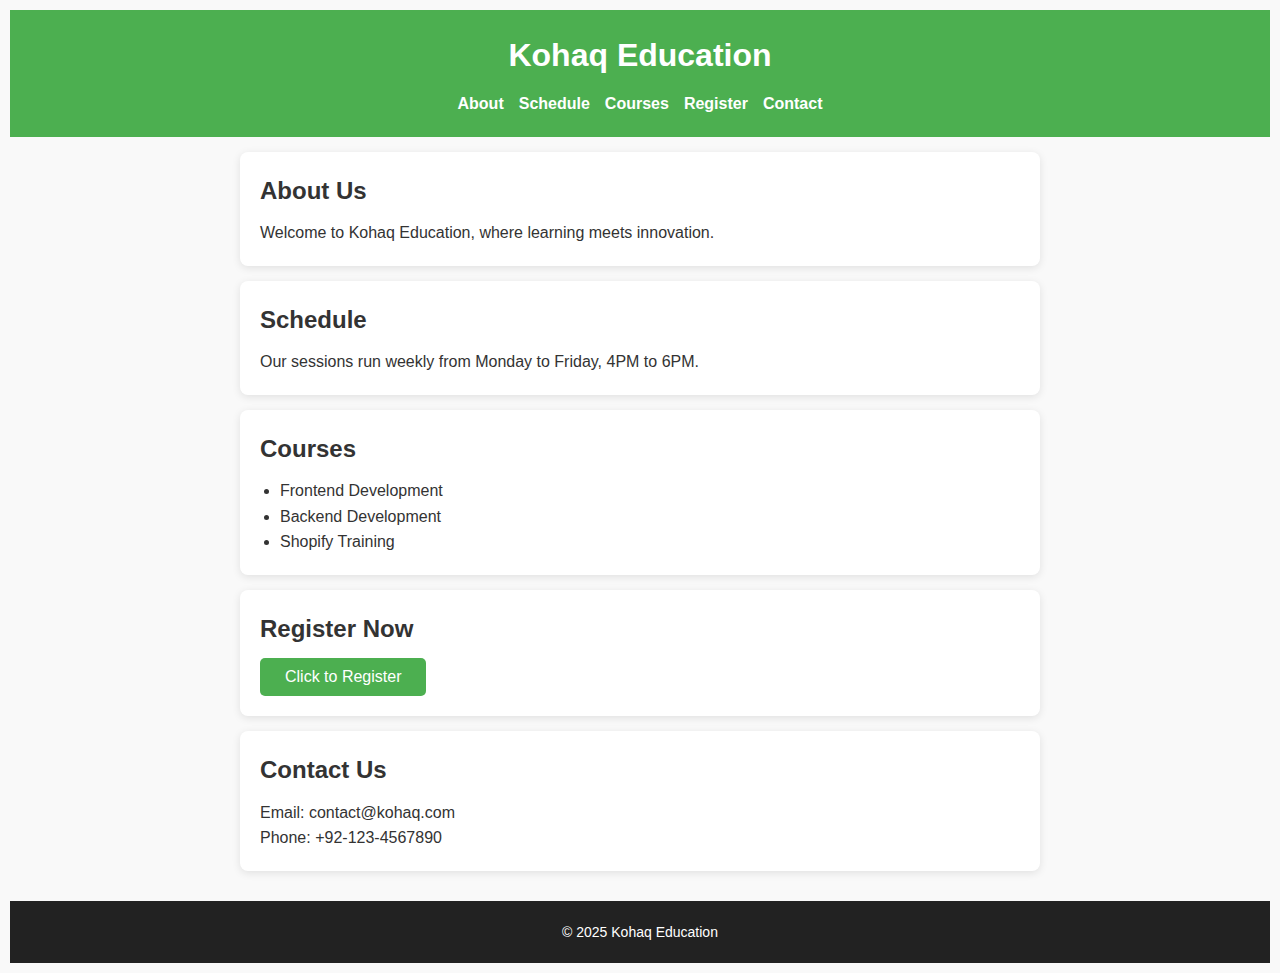
<file: index.html>
<!DOCTYPE html>
<html lang="en">
<head>
    <meta charset="UTF-8">
    <meta name="viewport" content="width=device-width, initial-scale=1.0">
    <title>Kohaq Education</title>
    <link rel="stylesheet" href="style.css">
</head>
<body>
    <header>
        <h1>Kohaq Education</h1>
        <nav>
  <a href="#about" id="link-about">About</a>
  <a href="#schedule" id="link-schedule">Schedule</a>
  <a href="#courses" id="link-courses">Courses</a>
  <a href="#register" id="link-register">Register</a>
  <a href="#contact" id="link-contact">Contact</a>
</nav>

    </header>

    <section id="about">
        <h2>About Us</h2>
        <p>Welcome to Kohaq Education, where learning meets innovation.</p>
    </section>

    <section id="schedule">
        <h2>Schedule</h2>
        <p>Our sessions run weekly from Monday to Friday, 4PM to 6PM.</p>
    </section>

    <section id="courses">
        <h2>Courses</h2>
        <ul>
            <li>Frontend Development</li>
            <li>Backend Development</li>
            <li>Shopify Training</li>
        </ul>
    </section>

    <section id="register">
        <h2>Register Now</h2>
        <button onclick="register()">Click to Register</button>
    </section>

    <section id="contact">
        <h2>Contact Us</h2>
        <p>Email: contact@kohaq.com</p>
        <p>Phone: +92-123-4567890</p>
    </section>

    <footer>
        <p>© 2025 Kohaq Education</p>
    </footer>

    <script src="script.js"></script>
</body>
</html>
</file>
<file: style.css>
html {
    scroll-behavior: smooth;
}
/* Reset and basic styles */
* {
  margin: 0;
  padding: 0;
  box-sizing: border-box;
  font-family: 'Segoe UI', Tahoma, Geneva, Verdana, sans-serif;
}

body {
  background-color: #f9f9f9;
  color: #333;
  line-height: 1.6;
  padding: 10px;
}

/* Header styles */
header {
  background-color: #4caf50;
  color: white;
  padding: 20px;
  text-align: center;
}

nav {
  margin-top: 10px;
  display: flex;
  flex-wrap: wrap;
  justify-content: center;
  gap: 15px;
}

nav a {
  color: white;
  text-decoration: none;
  font-weight: bold;
  transition: color 0.3s ease;
}

nav a:hover {
  color: #ffd700;
}

/* Section styles */
section {
  background-color: white;
  margin: 15px auto;
  padding: 20px;
  max-width: 800px;
  border-radius: 8px;
  box-shadow: 0 2px 8px rgba(0, 0, 0, 0.1);
}

h1, h2 {
  margin-bottom: 10px;
}

ul {
  padding-left: 20px;
}

/* Button */
button {
  padding: 10px 25px;
  background-color: #4caf50;
  color: white;
  border: none;
  font-size: 16px;
  border-radius: 5px;
  cursor: pointer;
  transition: background-color 0.3s ease;
}

button:hover {
  background-color: #388e3c;
}

/* Footer */
footer {
  text-align: center;
  padding: 20px;
  background-color: #222;
  color: white;
  margin-top: 30px;
  font-size: 14px;
}

/* Responsive styles */
@media (max-width: 768px) {
  body {
    padding: 5px;
  }

  section {
    background-color: white;
    margin: 30px auto;
    padding: 20px;
    max-width: 800px;
    border-radius: 8px;
    box-shadow: 0 2px 8px rgba(0, 0, 0, 0.1);
    scroll-margin-top: 100px;  /* <-- important for accurate jump */
}


  nav a.active {
  color: #ffd700;
  border-bottom: 2px solid #ffd700;
}

  button {
    width: 100%;
    padding: 12px;
    font-size: 18px;
  }

}
</file>
